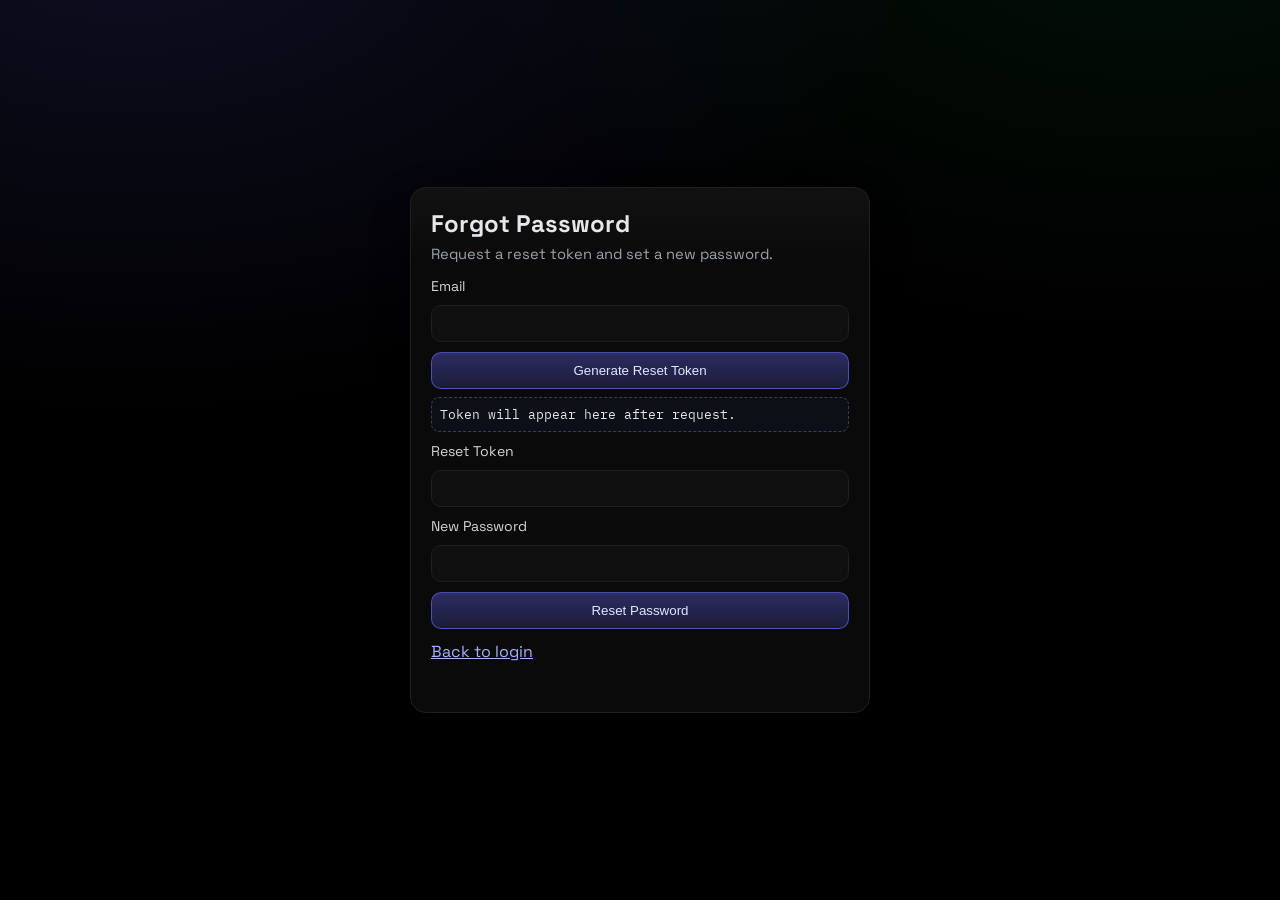
<file: ui/forgot.html>
<!doctype html>
<html lang="en">
  <head>
    <meta charset="UTF-8" />
    <meta name="viewport" content="width=device-width, initial-scale=1.0" />
    <title>Forgot Password | AI Strategy Console</title>
    <link rel="preconnect" href="https://fonts.googleapis.com" />
    <link rel="preconnect" href="https://fonts.gstatic.com" crossorigin />
    <link href="https://fonts.googleapis.com/css2?family=Space+Grotesk:wght@400;500;600;700&family=IBM+Plex+Mono:wght@400;500&display=swap" rel="stylesheet" />
    <link rel="stylesheet" href="./auth.css" />
  </head>
  <body>
    <section class="auth-card">
      <h1>Forgot Password</h1>
      <p class="muted">Request a reset token and set a new password.</p>

      <form id="forgotForm" autocomplete="off">
        <label for="email">Email</label>
        <input id="email" type="email" required />
        <button type="submit">Generate Reset Token</button>
      </form>

      <div id="resetTokenBox" class="token-box">Token will appear here after request.</div>

      <form id="resetForm" autocomplete="off">
        <label for="resetToken">Reset Token</label>
        <input id="resetToken" type="text" required />

        <label for="newPassword">New Password</label>
        <input id="newPassword" type="password" minlength="8" required />

        <button type="submit">Reset Password</button>
      </form>

      <div class="actions">
        <a href="/login.html">Back to login</a>
        <span></span>
      </div>

      <div id="message" class="message"></div>
    </section>

    <script type="module" src="./auth.js"></script>
  </body>
</html>
</file>
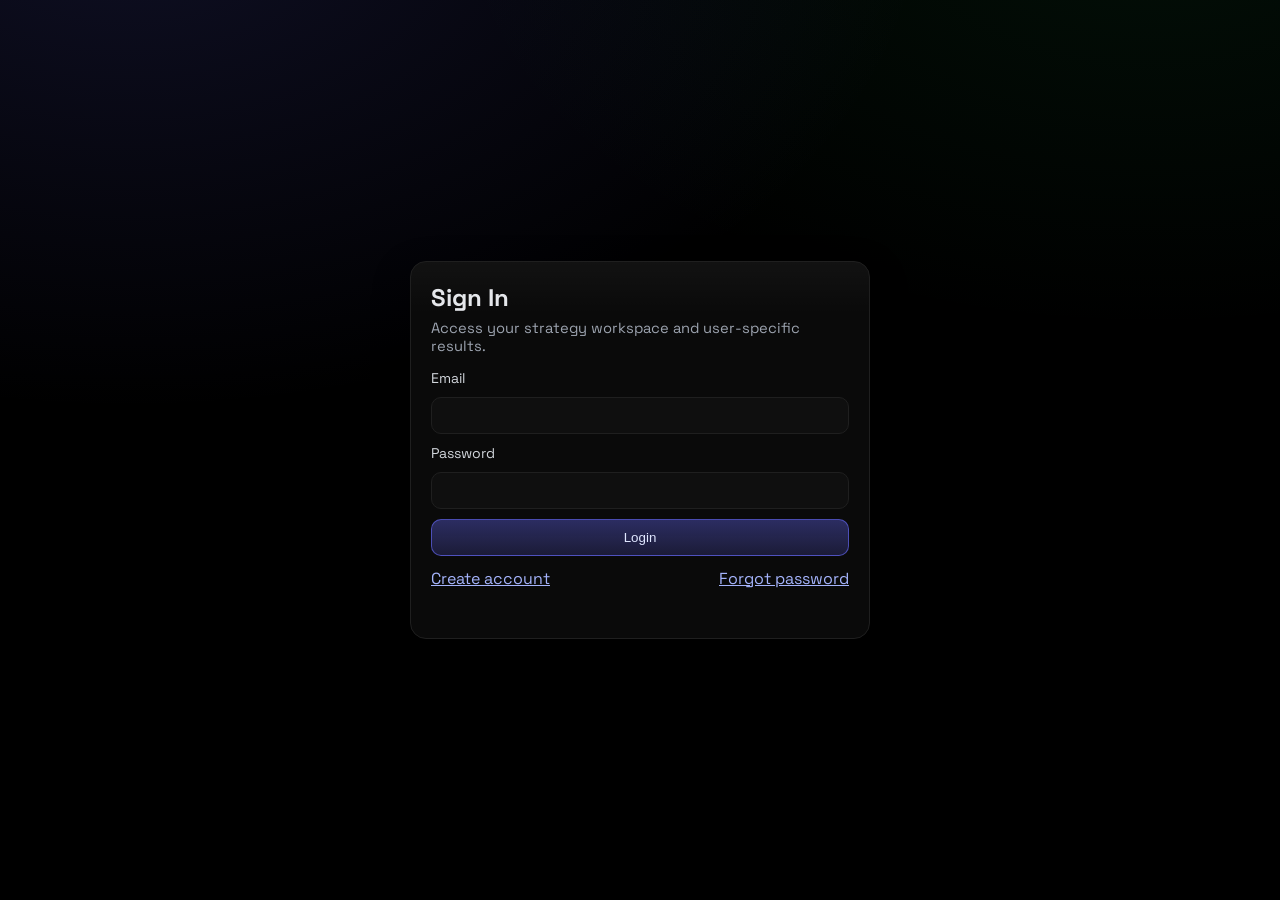
<file: ui/login.html>
<!doctype html>
<html lang="en">
  <head>
    <meta charset="UTF-8" />
    <meta name="viewport" content="width=device-width, initial-scale=1.0" />
    <title>Login | AI Strategy Console</title>
    <link rel="preconnect" href="https://fonts.googleapis.com" />
    <link rel="preconnect" href="https://fonts.gstatic.com" crossorigin />
    <link href="https://fonts.googleapis.com/css2?family=Space+Grotesk:wght@400;500;600;700&family=IBM+Plex+Mono:wght@400;500&display=swap" rel="stylesheet" />
    <link rel="stylesheet" href="./auth.css" />
  </head>
  <body>
    <section class="auth-card">
      <h1>Sign In</h1>
      <p class="muted">Access your strategy workspace and user-specific results.</p>

      <form id="loginForm" autocomplete="off">
        <label for="email">Email</label>
        <input id="email" type="email" required />

        <label for="password">Password</label>
        <input id="password" type="password" minlength="8" required />

        <button type="submit">Login</button>
      </form>

      <div class="actions">
        <a href="/register.html">Create account</a>
        <a href="/forgot.html">Forgot password</a>
      </div>

      <div id="message" class="message"></div>
    </section>

    <script type="module" src="./auth.js"></script>
  </body>
</html>
</file>
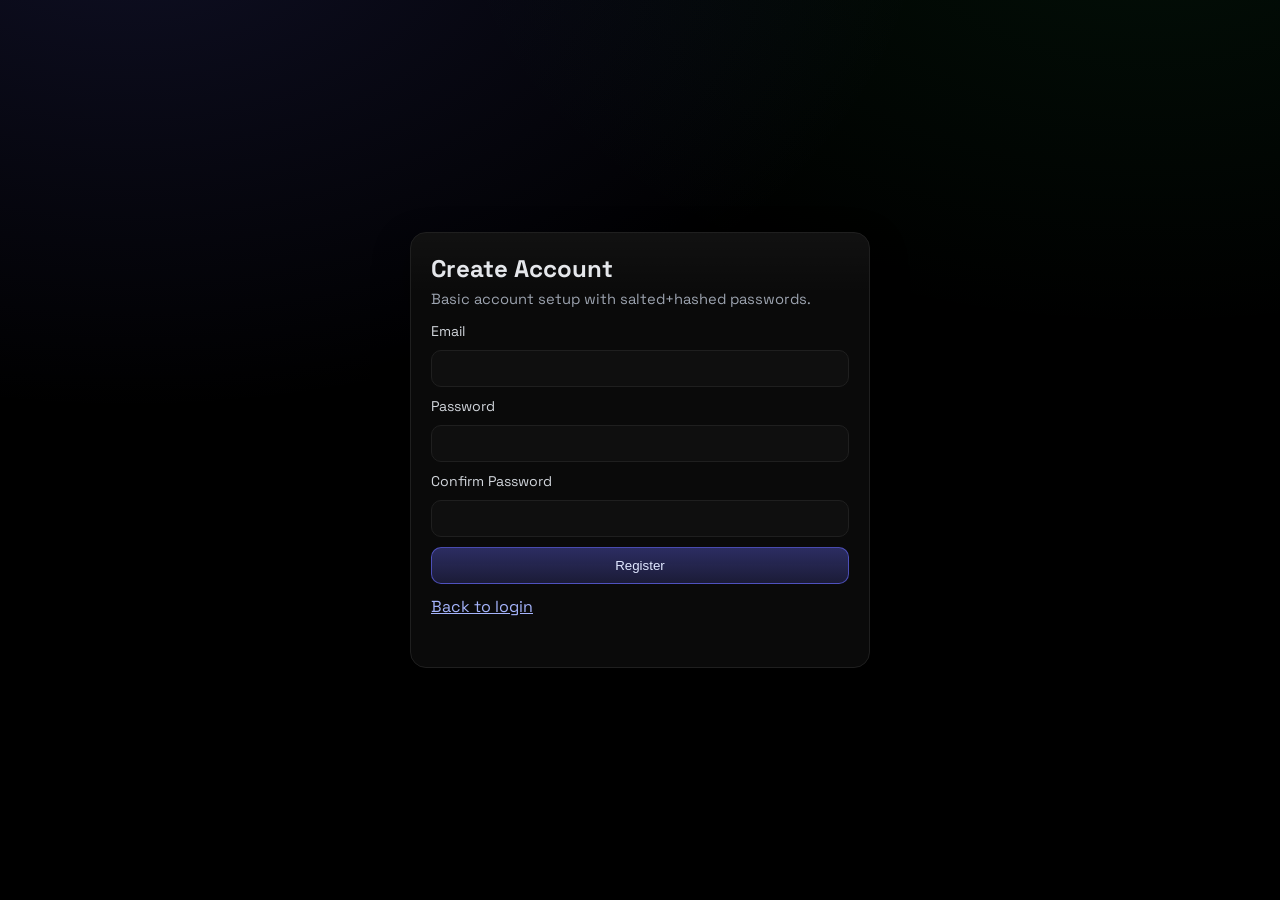
<file: ui/register.html>
<!doctype html>
<html lang="en">
  <head>
    <meta charset="UTF-8" />
    <meta name="viewport" content="width=device-width, initial-scale=1.0" />
    <title>Register | AI Strategy Console</title>
    <link rel="preconnect" href="https://fonts.googleapis.com" />
    <link rel="preconnect" href="https://fonts.gstatic.com" crossorigin />
    <link href="https://fonts.googleapis.com/css2?family=Space+Grotesk:wght@400;500;600;700&family=IBM+Plex+Mono:wght@400;500&display=swap" rel="stylesheet" />
    <link rel="stylesheet" href="./auth.css" />
  </head>
  <body>
    <section class="auth-card">
      <h1>Create Account</h1>
      <p class="muted">Basic account setup with salted+hashed passwords.</p>

      <form id="registerForm" autocomplete="off">
        <label for="email">Email</label>
        <input id="email" type="email" required />

        <label for="password">Password</label>
        <input id="password" type="password" minlength="8" required />

        <label for="confirmPassword">Confirm Password</label>
        <input id="confirmPassword" type="password" minlength="8" required />

        <button type="submit">Register</button>
      </form>

      <div class="actions">
        <a href="/login.html">Back to login</a>
        <span></span>
      </div>

      <div id="message" class="message"></div>
    </section>

    <script type="module" src="./auth.js"></script>
  </body>
</html>
</file>
<file: ui/auth.css>
:root {
  --background: #000000;
  --surface: #0a0a0a;
  --card: #111111;
  --border: #1f1f1f;
  --primary: #6366f1;
  --accent: #22c55e;
  --text-main: #e5e7eb;
  --text-secondary: #9ca3af;
}

* { box-sizing: border-box; }

body {
  margin: 0;
  min-height: 100vh;
  font-family: "Space Grotesk", sans-serif;
  color: var(--text-main);
  background:
    radial-gradient(800px 500px at 10% -10%, rgba(99, 102, 241, 0.15), transparent),
    radial-gradient(700px 420px at 90% -10%, rgba(34, 197, 94, 0.08), transparent),
    var(--background);
  display: grid;
  place-items: center;
  padding: 24px;
}

.auth-card {
  width: min(460px, 100%);
  border: 1px solid var(--border);
  border-radius: 16px;
  background: linear-gradient(180deg, rgba(255, 255, 255, 0.03), transparent 14%), var(--surface);
  padding: 20px;
  box-shadow: 0 14px 36px rgba(0, 0, 0, 0.45);
}

h1 { margin: 0 0 6px; }

.muted {
  margin: 0 0 14px;
  color: var(--text-secondary);
  font-size: 0.92rem;
}

form {
  display: grid;
  gap: 10px;
  margin-top: 10px;
}

label {
  font-size: 0.88rem;
  color: #d1d5db;
}

input {
  width: 100%;
  border: 1px solid var(--border);
  background: #0f0f0f;
  color: var(--text-main);
  border-radius: 10px;
  padding: 10px 12px;
}

button {
  border: 1px solid rgba(99, 102, 241, 0.65);
  background: linear-gradient(180deg, rgba(99, 102, 241, 0.38), rgba(99, 102, 241, 0.2));
  color: #e0e7ff;
  border-radius: 10px;
  padding: 10px 12px;
  cursor: pointer;
}

.actions {
  display: flex;
  gap: 10px;
  justify-content: space-between;
  margin-top: 12px;
}

a { color: #a5b4fc; }

.message {
  margin-top: 10px;
  min-height: 1.2rem;
  color: #cbd5e1;
  font-size: 0.88rem;
}

.message.error { color: #fca5a5; }
.message.success { color: #86efac; }

.token-box {
  margin-top: 8px;
  border: 1px dashed #374151;
  background: rgba(17, 24, 39, 0.45);
  border-radius: 8px;
  padding: 8px;
  font-family: "IBM Plex Mono", monospace;
  font-size: 0.8rem;
  word-break: break-all;
}
</file>
